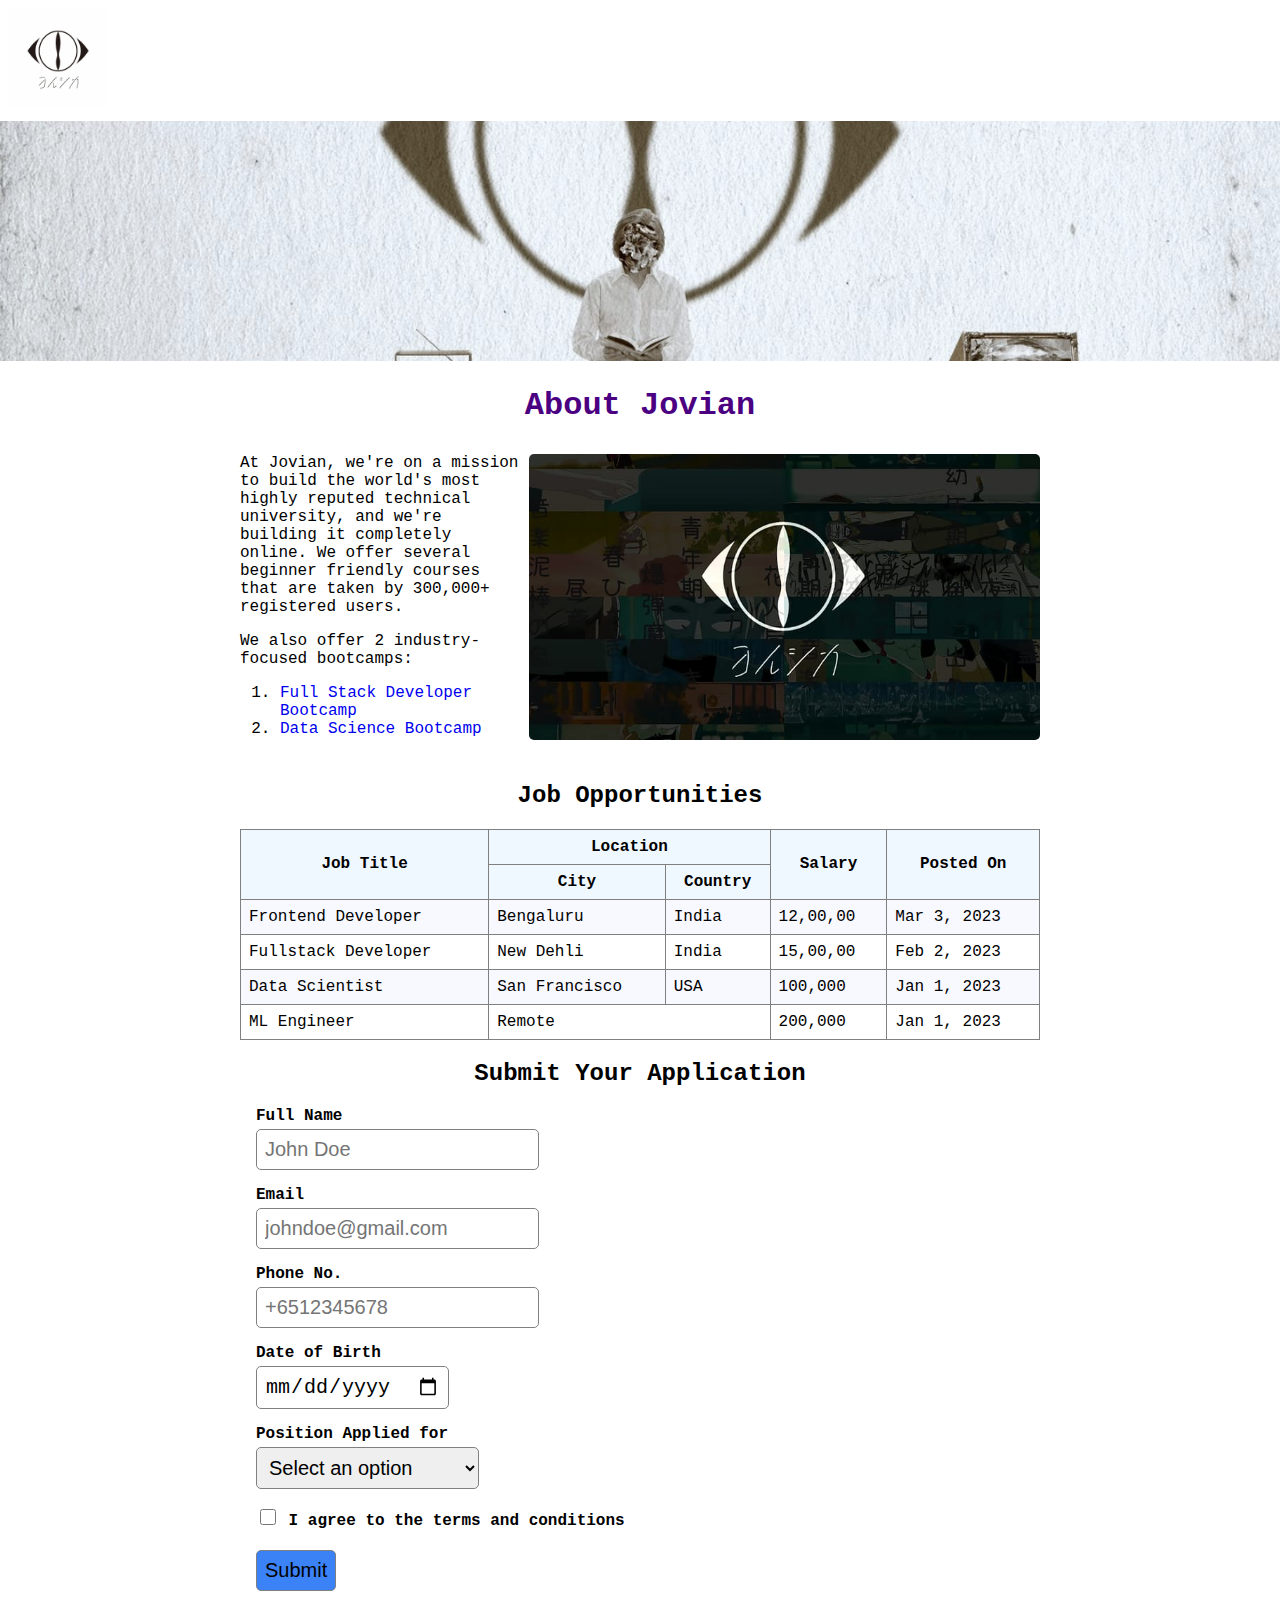
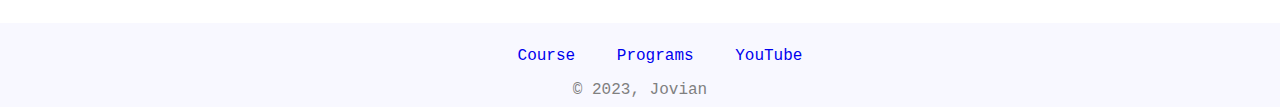
<file: Previous Versions/V2/index.html>
<!DOCTYPE html>
<html lang="en">

<head>
    <title>
        My First Web Page
    </title>
    <link rel="stylesheet" href="style.css">
</head>

<body>
    <div id="navbar">
        <img id="logo" alt="logo" src="Yorushika_Logo.jpg">
    </div>
    <img id="banner" src="banner.jpg" alt="Furina" width="200" height="240">
    <h1 style="text-align: center; color: indigo;">
        About Jovian
    </h1>

    <div id="about">
        <div id="description">
            <p style="margin-top: 0;">
                At Jovian, we're on a mission to build
                the world's most highly reputed technical
                university, and we're building it completely
                online. We offer several beginner friendly
                courses that are taken by 300,000+ registered
                users.
            </p>

            <P>
                We also offer 2 industry-focused bootcamps:
            <ol>
                <li>
                    <a href="https://jovian.com/program/jovian-full-stack-developer-bootcamp">
                        Full Stack Developer Bootcamp
                    </a>
                </li>
                <li>
                    <a href="https://jovian.com/learn/zero-to-data-analyst-bootcamp">
                        Data Science Bootcamp
                    </a>
                </li>
            </ol>
            </P>
        </div>
        <div id="team">
            <img id="band-image" src="band.png" alt="Yorushika-Band">
        </div>
    </div>

    <h2> Job Opportunities</h2>
    <div id="jobs">
        <table id="jobs-table">
            <tr class="jobs-header-row">
                <th rowspan="2">Job Title</th>
                <th colspan="2">Location</th>
                <th rowspan="2">Salary</th>
                <th rowspan="2">Posted On</th>
            </tr>
            <tr class="jobs-header-row">
                <th>City</th>
                <th>Country</th>
            </tr>
            <tr class="jobs-data-row">
                <td> Frontend Developer</td>
                <td> Bengaluru</td>
                <td> India</td>
                <td> 12,00,00</td>
                <td> Mar 3, 2023</td>
            </tr>
            <tr class="jobs-data-row">
                <td> Fullstack Developer</td>
                <td> New Dehli</td>
                <td> India</td>
                <td> 15,00,00</td>
                <td> Feb 2, 2023</td>
            </tr>
            <tr class="jobs-data-row">
                <td> Data Scientist</td>
                <td> San Francisco</td>
                <td> USA </td>
                <td> 100,000</td>
                <td> Jan 1, 2023</td>
            </tr>
            <tr class="jobs-data-row">
                <td> ML Engineer</td>
                <td colspan="2"> Remote</td>
                <td> 200,000</td>
                <td> Jan 1, 2023</td>
            </tr>
        </table>
    </div>

    <div id="application">
        <h2> Submit Your Application</h2>
        <form 
            id="application-form"
            action="https://formbold.com/s/602vq"
            method="POST"
            enctype="multipart/form-data"
        >
            <div class="form-group">
                <label for="name"> Full Name</label><br>
                <input type="text" id="name" name="Full Name" required placeholder="John Doe">
            </div>
            <div class="form-group">
                <label for="email"> Email</label><br>
                <input type="email" id="email" name="Email Address" required placeholder="johndoe@gmail.com">
            </div>
            <div class="form-group">
                <label for="phone"> Phone No.</label><br>
                <input type="phone" id="phone" name="Phone Number" required placeholder="+6512345678">
            </div>
            <div class="form-group">
                <label for="dob">Date of Birth</label><br>
                <input type="date" id="dob" name="dob" required>
            </div>
            <div class="form-group">
                <label for="position">Position Applied for</label><br>
                <select id="position" name="position" required>
                    <option value="">Select an option</option>
                    <option value="Frontend Developer">Frontend Developer</option>
                    <option value="Full Stack Developer">Full Stack Developer</option>
                    <option value="Data Scientist">Data Scientist</option>
                    <option value="ML Engineer">ML Engineer</option>
                </select>
            </div>
            <div class="form-group">
                <label for="terms">
                    <input type="checkbox" id="terms" name="terms" required>
                    I agree to the terms and conditions
                </label>
            </div>
            <div class="form-group">
                <input type="submit" value="Submit">
            </div>
        </form>
    </div>

    <div id="footer">
        <ul id="footer-links">
            <li>
                <a href="https://jovian.com/learn" target="_blank">
                    Course
                </a>
            </li>
            <li>
                <a href="https://jovian.com/learn" target="_blank">
                    Programs
                </a>
            </li>
            <li>
                <a href="https://youtube.com/@jovianhq">
                    YouTube
                </a>
            </li>
        </ul>
        <span class="copyright"> © 2023, Jovian</span>
    </div>
</body>

</html>
</file>
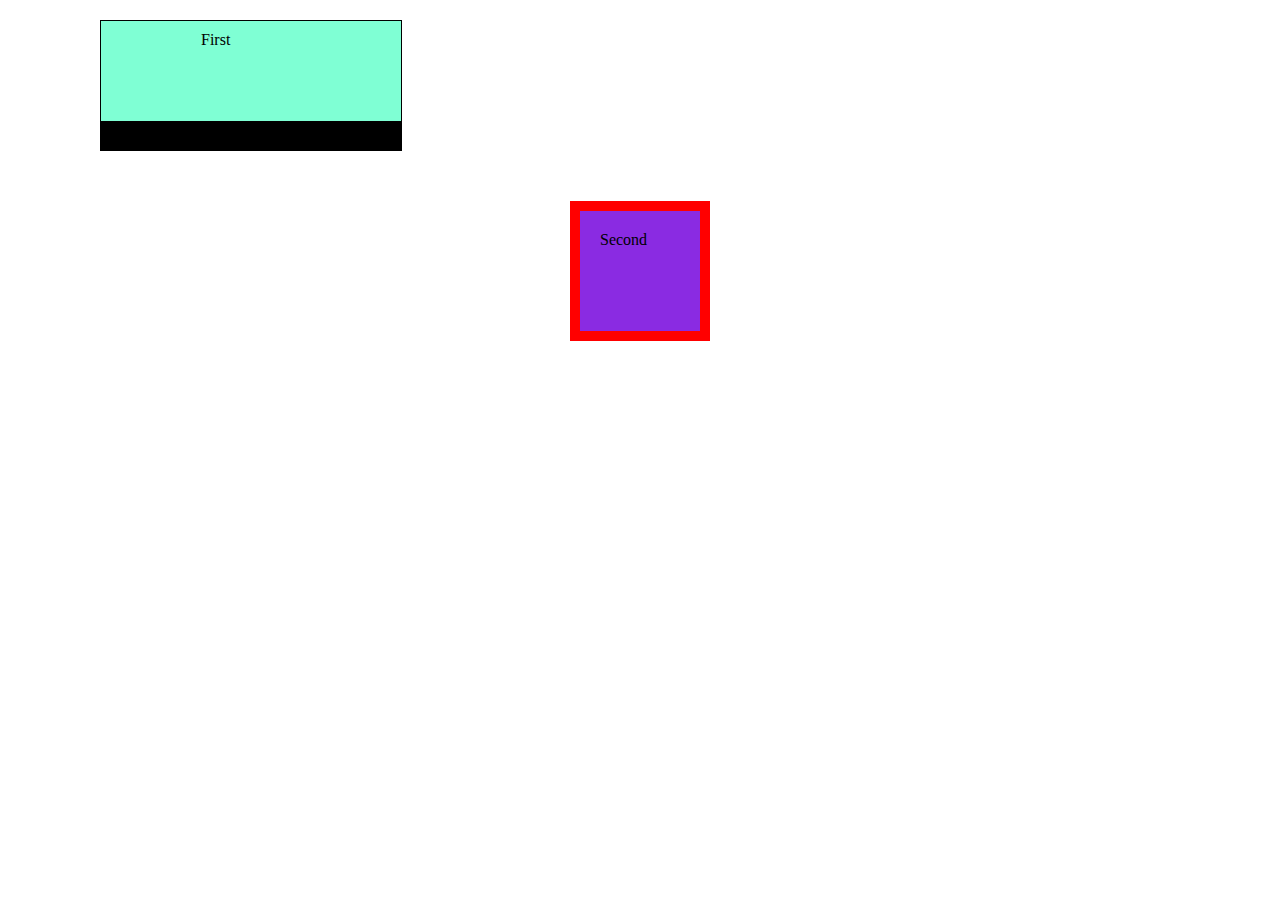
<file: boxmodel.html>
<!DOCTYPE html>
<html>
    <head>
        <title> CSS Box Model</title>
        <style>
            body{
                padding: 0;
                margin: 0;
            }
            .box-one{
               background-color: aquamarine; 
               height:80px;
               width: 100px;
               padding: 10px 100px;
               /* padding-left: 10px;
               padding-right: 100px;
               padding-top: 20px; 
               padding-bottom: 30px; */
               border: 1px solid black;
               border-bottom-width: 30px;
               margin: 20px 30px 50px 100px;
            }

            .box-two{
                background-color: blueviolet;
                height: 80px;
                width: 80px;
                padding: 20px;
                border: 10px solid red;
                margin: 20px auto 30px auto;
            }
        </style>
    </head>
    <body>
        <div class="box-one"> First </div>
        <div class="box-two"> Second </div>
    </body>
</html>
</file>
<file: Previous Versions/V2/style.css>
body{
    margin: 0;
    padding: 0;
    font-family: 'Courier New', Courier, monospace
}

a{
    text-decoration: none;
}

#navbar {
    padding: 8px;
    margin: 0;
    
}

#logo{
    height:100px;
    width:100px;
    margin: 0;
}

h1{
    text-align: center;
}

#banner {
    object-fit: cover;
    width: 100%;
}

#about {
    display: flex;
    max-width: 800px;
    margin: 0 auto;
    padding: 8px;
}

#description{
    width: 50%;
    padding-right: 8px;
}

#band{
    width: 50%;
}

#band-image{
    border-radius: 5px;
    width: 100%;
}

h2{
    text-align: center;
}

#jobs{
    max-width: 800px;
    margin: 0 auto;
    padding: 0 8px;
}

#jobs-table{
    width: 100%;
    border: 1px solid gray;
    border-collapse: collapse; 
}

.jobs-header-row th{
    border: 1px solid gray;
    padding: 8px;
    background-color: aliceblue;
    text-align: center;
}

.jobs-data-row td{
    border: 1px solid gray;
    padding: 8px;
}

#jobs-table tr:nth-child(odd){
    background-color: ghostwhite;
}

/* Styles for footer */

h3{
    margin-top: 0;
    margin-bottom: 8px;
}

.apply{
    float: right;
}

#footer{
    background-color: ghostwhite;
    padding:8px;
    margin-top: 32px;
    text-align: center;
}

#footer-links{
    list-style: none; 
    text-align: center;
}

#footer-links li{
    display: inline;
    padding: 0 16px;
}

.copyright{
    color: grey;
}

/* Form styles */

#application {
    max-width: 800px;
    margin: 0 auto;
    padding: 0 8px;
}

.form-group{
    margin: 16px;
}

#application-form label {
    font-weight: 600;
}

#application-form input, select, textarea{
    padding: 8px;
    font-size: 1.25rem;
    margin-top: 4px;
    border-radius: 5px;
    border: 1px solid gray;
}

.form-group textarea{
    width: 80%;
    font-family: 'Courier New', Courier, monospace
}

.form-group input[type="checkbox"]{
    width: 16px;
    height: 16px;
}

.form-group input[type="submit"]{
    background-color: #3B82F6;
    border: none;
    cursor: pointer;
}
</file>
